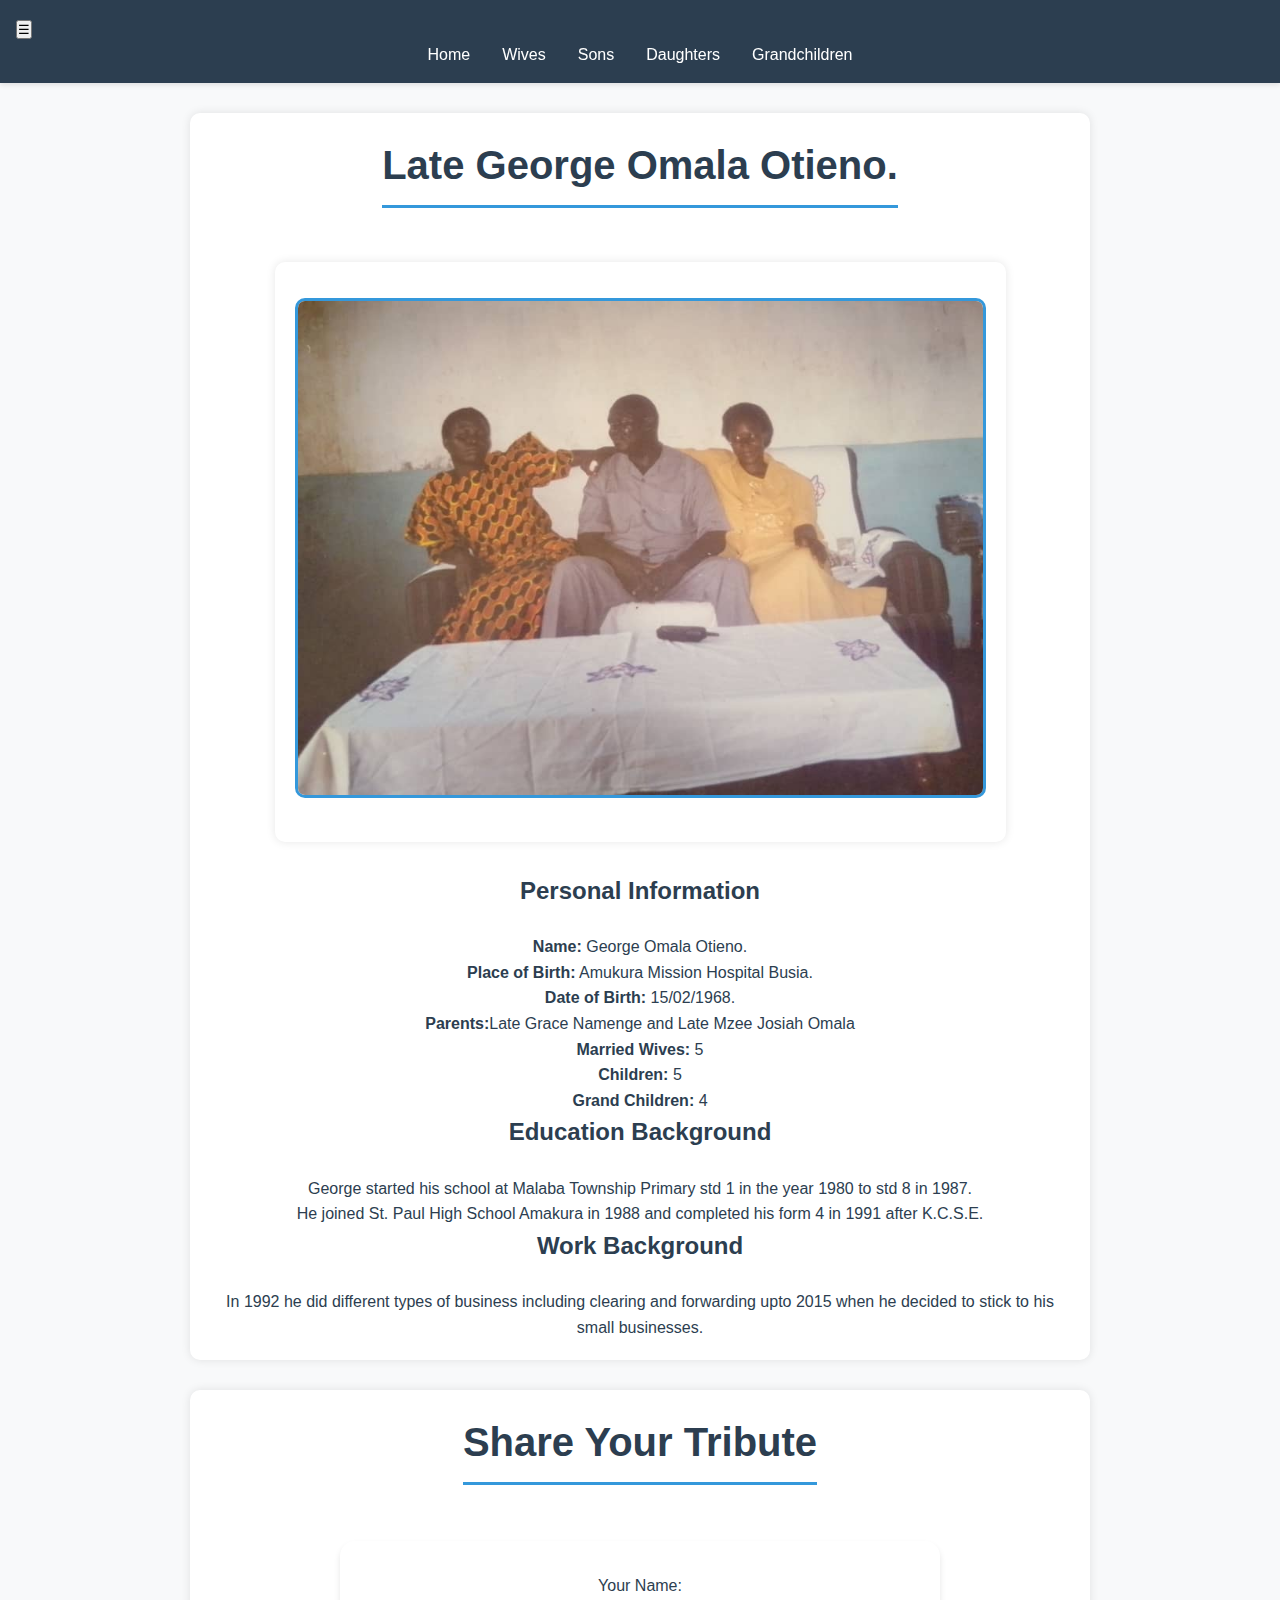
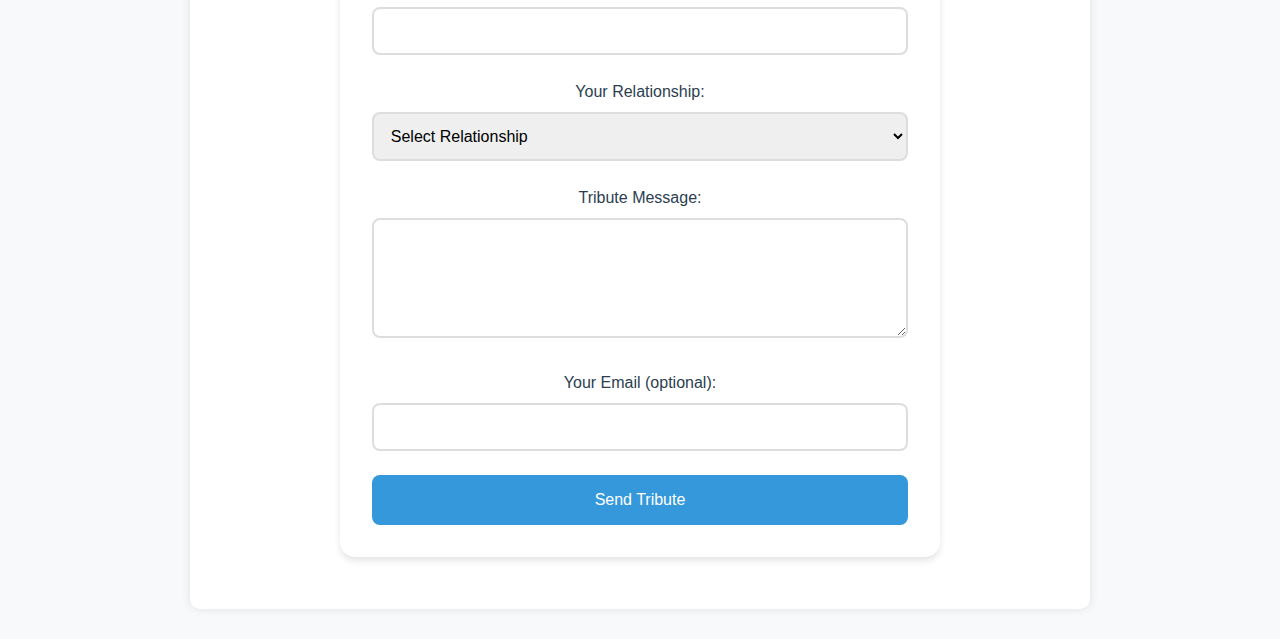
<file: index.html>
<!-- index.html -->
<!DOCTYPE html>
<html lang="en">
<head>
    <meta charset="UTF-8">
    <meta name="viewport" content="width=device-width, initial-scale=1.0">
    <title>Late George Omala Otieno.</title>
    <link rel="stylesheet" href="styles.css">
</head>
<body>
    <nav>
        <ul>
            <li><a href="index.html">Home</a></li>
            <li><a href="wives.html">Wives</a></li>
            <li><a href="sons.html">Sons</a></li>
            <li><a href="daughters.html">Daughters</a></li>
            <li><a href="grandchildren.html">Grandchildren</a></li>
        </ul>
    </nav>

    <div class="container">
        <h1>Late George Omala Otieno.</h1>
        <div class="container">
            <img src="ge.png" alt="Description of the image" width="300" height="200">
        </div>
        <div class="section">
            <h2>Personal Information</h2>
            <p><strong>Name:</strong> George Omala Otieno.</p>
            <p><strong>Place of Birth:</strong> Amukura Mission  Hospital Busia.</p>
            <p><strong>Date of Birth:</strong> 15/02/1968.</p>
            <p><strong>Parents:</strong>Late Grace Namenge and Late Mzee Josiah Omala</p>
            <p><strong>Married Wives:</strong> 5</p>
            <p><strong>Children:</strong> 5</p>
            <p><strong>Grand Children:</strong> 4</p>
        </div>

        <div class="section">
            <h2>Education Background</h2>
            <p>George started his school at Malaba Township Primary std 1 in the year 1980 to std 8 in 1987.</p>
            <p>He joined St. Paul High School Amakura in 1988 and completed his form 4 in 1991 after K.C.S.E.</p>
        </div>

        <div class="section">
            <h2>Work Background</h2>
            <p>In 1992 he did different types of business including clearing and forwarding upto 2015 when he decided to stick to his small businesses.</p>
        </div>
    </div>
    <div class="container">
        <h1>Share Your Tribute</h1>
        
        <div class="tribute-form">
            <form id="tributeForm">
                <div class="form-group">
                    <label for="name">Your Name:</label>
                    <input type="text" id="name" name="name" required>
                </div>

                <div class="form-group">
                    <label for="relationship">Your Relationship:</label>
                    <select id="relationship" name="relationship" required>
                        <option value="">Select Relationship</option>
                        <option value="family">Family</option>
                        <option value="friend">Friend</option>
                        <option value="colleague">Colleague</option>
                        <option value="community">Community Member</option>
                    </select>
                </div>

                <div class="form-group">
                    <label for="message">Tribute Message:</label>
                    <textarea id="message" name="message" rows="5" required></textarea>
                </div>

                <div class="form-group">
                    <label for="email">Your Email (optional):</label>
                    <input type="email" id="email" name="email">
                </div>

                <button type="submit" class="submit-btn">Send Tribute</button>
            </form>

            <div id="successMessage" class="success-message"></div>
            <div id="errorMessage" class="error-message"></div>
        </div>
    </div>

    <script src="script.js"></script>
</body>
</html>
</file>
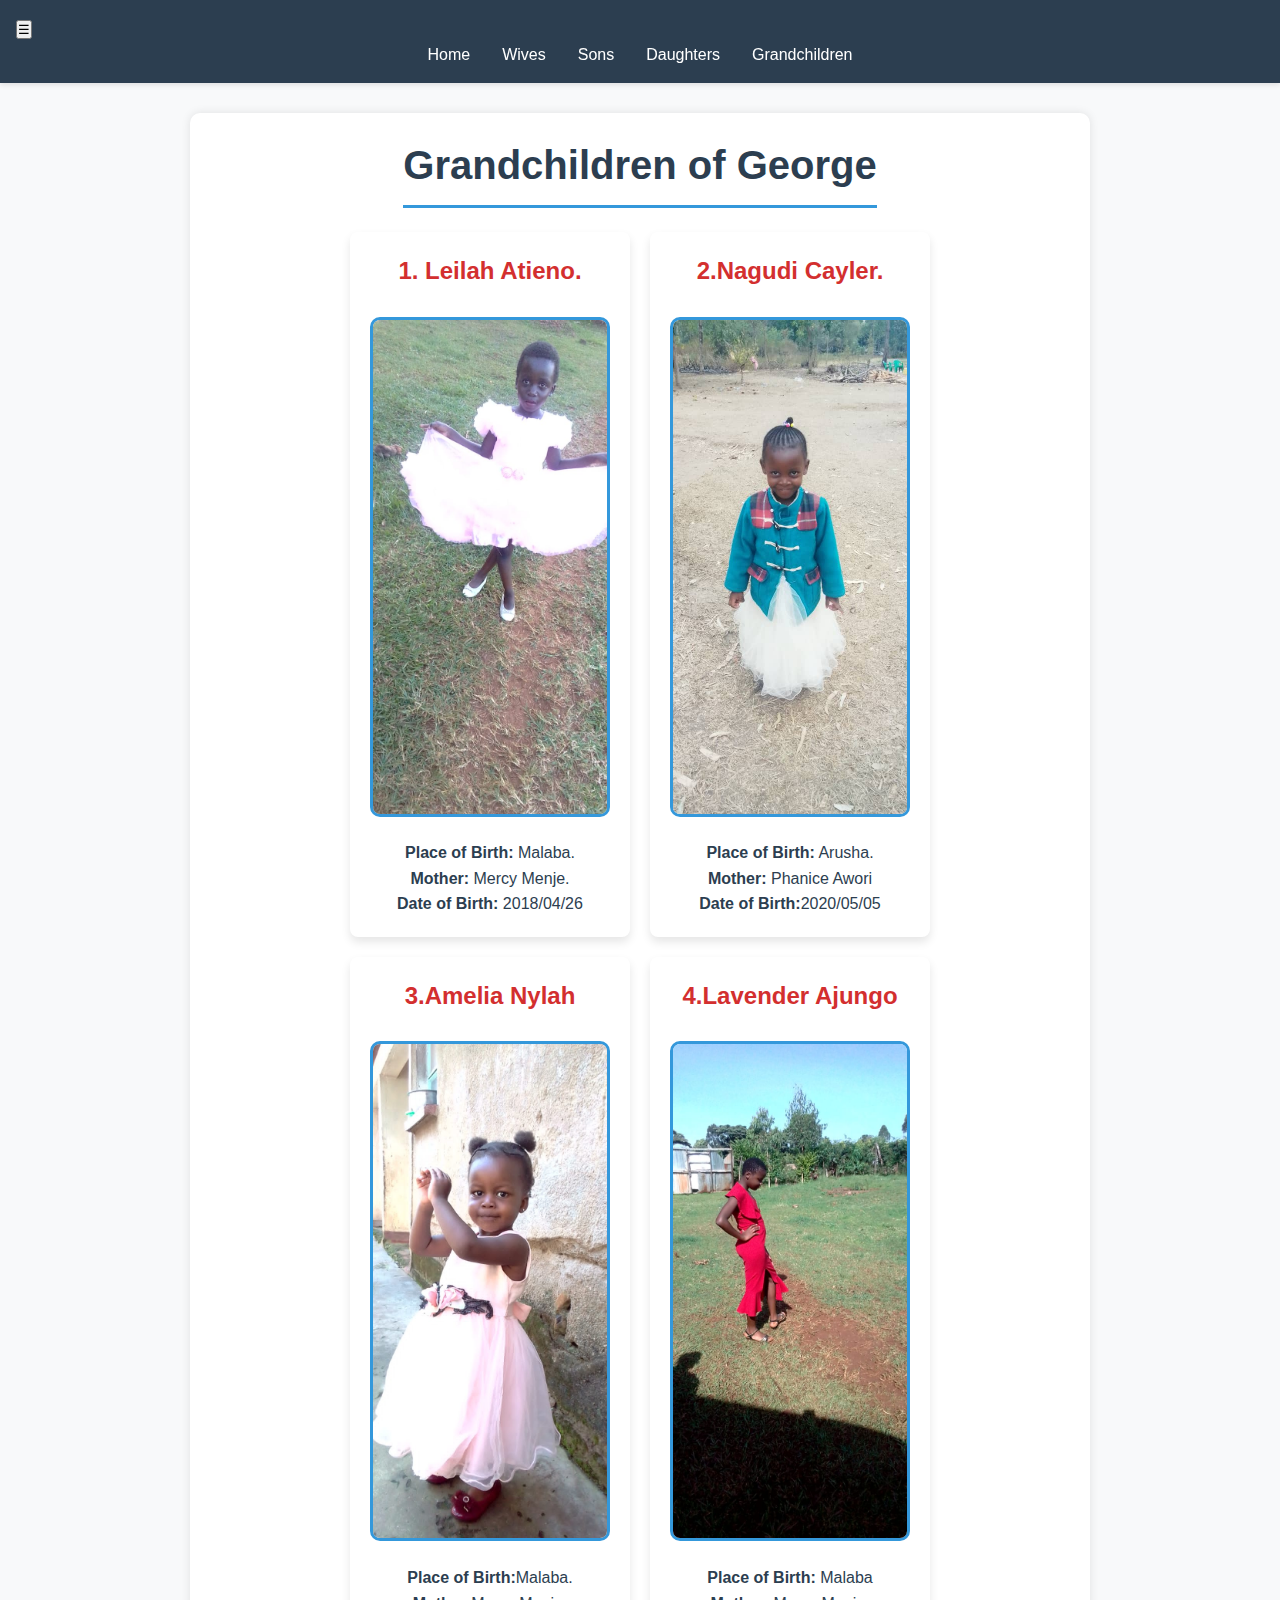
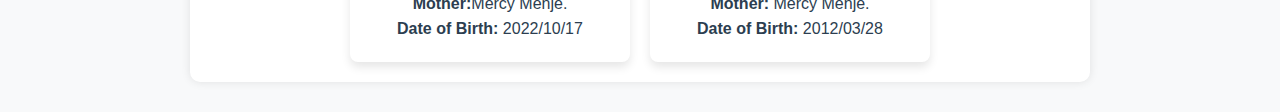
<file: grandchildren.html>
<!DOCTYPE html>
<html lang="en">
<head>
    <meta charset="UTF-8">
    <meta name="viewport" content="width=device-width, initial-scale=1.0">
    <title>Daughters - George Daniel Lobeste</title>
    <link rel="stylesheet" href="styles.css">
</head>
<body>
    <nav>
        <ul>
            <li><a href="index.html">Home</a></li>
            <li><a href="wives.html">Wives</a></li>
            <li><a href="sons.html">Sons</a></li>
            <li><a href="daughters.html">Daughters</a></li>
            <li><a href="grandchildren.html">Grandchildren</a></li>
        </ul>
    </nav>

    <div class="container">
        <h1>Grandchildren of George</h1>
        
        <div class="children-list">
            <div class="child-card">
                <h2>1. Leilah Atieno.</h2>
                <img src="le.png" alt="A beautiful scenery" width="200">

                <p><strong>Place of Birth:</strong> Malaba.</p>
                <p><strong>Mother:</strong> Mercy Menje.</p>
                <p><strong>Date of Birth:</strong> 2018/04/26</p>
                
            </div>
            <div class="child-card">
                <h2>2.Nagudi Cayler.</h2>
                <img src="gu.png" alt="A beautiful scenery" width="150">

                <p><strong>Place of Birth:</strong> Arusha.</p>
                <p><strong>Mother:</strong> Phanice Awori</p>
                <p><strong>Date of Birth:</strong>2020/05/05</p>
                
            </div>

            <div class="child-card">
                <h2>3.Amelia Nylah</h2>
                <img src="ny.png" alt="A beautiful scenery" width="150">

                <p><strong>Place of Birth:</strong>Malaba.</p>
                <p><strong>Mother:</strong>Mercy Menje.</p>
                <p><strong>Date of Birth:</strong> 2022/10/17</p>
                
            </div>

            <div class="child-card">
                <h2>4.Lavender Ajungo</h2>
                <img src="la.png" alt="A beautiful scenery" width="150">

                <p><strong>Place of Birth:</strong> Malaba</p>
                <p><strong>Mother:</strong> Mercy Menje.</p>
                <p><strong>Date of Birth:</strong> 2012/03/28</p>
                
            </div>
        </div>
    </div>

    <script src="script.js"></script>
</body>
</html>
</file>
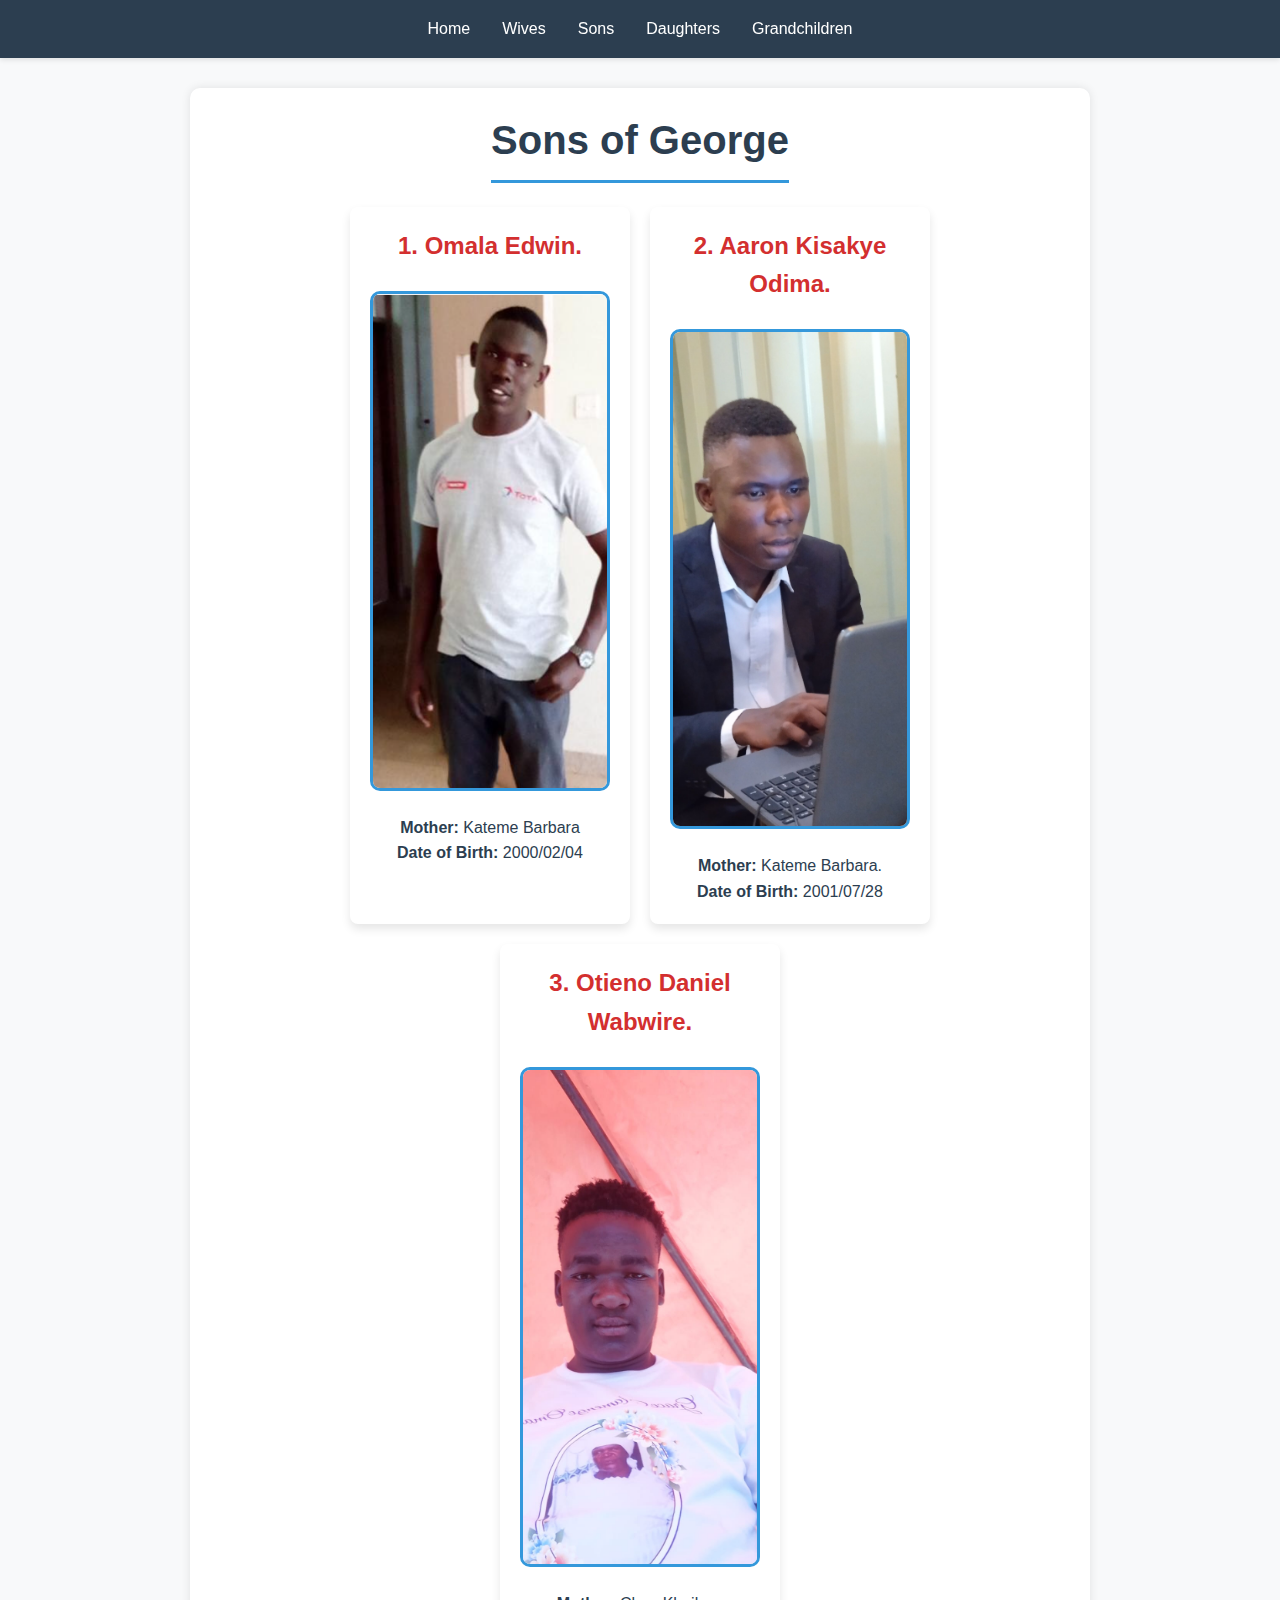
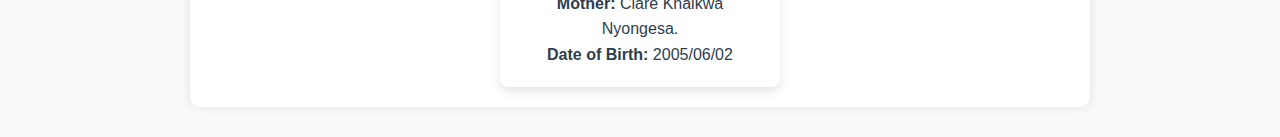
<file: sons.html>
<!-- sons.html -->
<!DOCTYPE html>
<html lang="en">
<head>
    <link rel="stylesheet" href="styles.css">
</head>
<body>
    <nav>
        <ul>
            <li><a href="../index.html">Home</a></li>
            <li><a href="../wives.html">Wives</a></li>
            <li><a href="../sons.html">Sons</a></li>
            <li><a href="../daughters.html">Daughters</a></li>
            <li><a href="grandchildren.html">Grandchildren</a></li>
        </ul>
    </nav>
    <div class="container">
        <h1>Sons of George</h1>
        
        <div class="children-list">
            <div class="child-card">
                <h2>1. Omala Edwin.</h2>
                <img src="ed.png" alt="A beautiful scenery" width="200">

                <p><strong>Mother:</strong> Kateme Barbara</p>
                <p><strong>Date of Birth:</strong> 2000/02/04</p>
                
            </div>

            <div class="child-card">
                <h2>2. Aaron Kisakye Odima.</h2>
                <img src="ceo.jpg" alt="A beautiful scenery" width="200">

                <p><strong>Mother:</strong> Kateme Barbara.</p>
                <p><strong>Date of Birth:</strong> 2001/07/28</p>
                
            </div>

            <div class="child-card">
                <h2>3. Otieno Daniel Wabwire.</h2>
                <img src="da.png" alt="A beautiful scenery" width="200">

                <p><strong>Mother:</strong> Clare Khaikwa Nyongesa.</p>
                <p><strong>Date of Birth:</strong> 2005/06/02</p>
                
            </div>
        </div>
    </div>
</body>
</html>
</file>
<file: styles.css>
/* General Styles */
.container {
    text-align: center;
}

body {
    font-family: 'Arial', sans-serif;
    margin: 0;
    padding: 0;
    background-color: #f0f8ff; /* Light Blue */
    color: #333;
    
}

/* Base Styles */
:root {
    --primary-color: #2c3e50;       /* Navy Blue */
    --secondary-color: #3498db;     /* Soft Blue */
    --accent-color: #e74c3c;        /* Coral Red */
    --background-color: #f8f9fa;    /* Light Gray */
    --text-color: #2c3e50;
    --card-bg: #ffffff;
  }
  
  * {
    margin: 0;
    padding: 0;
    box-sizing: border-box;
    font-family: 'Segoe UI', Tahoma, Geneva, Verdana, sans-serif;
  }
  
  body {
    background-color: var(--background-color);
    color: var(--text-color);
    line-height: 1.6;
  }
  
  /* Navigation */
  nav {
    background: var(--primary-color);
    padding: 1rem;
    position: sticky;
    top: 0;
    z-index: 1000;
    box-shadow: 0 2px 5px rgba(0,0,0,0.1);
  }
  
  nav ul {
    display: flex;
    justify-content: center;
    list-style: none;
    gap: 2rem;
  }
  
  nav a {
    color: white;
    text-decoration: none;
    font-weight: 500;
    transition: all 0.3s ease;
  }
  
  nav a:hover {
    color: var(--secondary-color);
    text-decoration: underline;
  }
   /* Images */
   img {
    border-radius: 10px;
    border: 3px solid var(--secondary-color);
    margin: 1rem 0;
    object-fit: cover;
    width: 100%;
    height: 500px;
    transition: transform 0.3s ease;
  }
  
  img:hover {
    transform: scale(1.03);
  }
  

/* Main Container */
.container {
    width: 85%;
    max-width: 900px;
    margin: 30px auto;
    padding: 20px;
    background: white;
    box-shadow: 0 0 10px rgba(0, 0, 0, 0.1);
    border-radius: 10px;
}

/* Headings */
h1 {
    text-align: center;
    color: #d32f2f; /* Red */
}

h2 {
    color: #007acc; /* Light Blue */
}

 /* Section Headers */
 h1, h2 {
    color: var(--primary-color);
    margin-bottom: 1.5rem;
    text-align: center;
  }
  
  h1 {
    font-size: 2.5rem;
    border-bottom: 3px solid var(--secondary-color);
    padding-bottom: 0.5rem;
    display: inline-block;
  }

/* Child and Wife Cards */
.children-list, .wives-list {
    display: flex;
    flex-wrap: wrap;
    justify-content: center;
    gap: 20px;
}

.child-card, .wife-card {
    background: #ffffff;
    padding: 20px;
    width: 280px;
    box-shadow: 0 5px 10px rgba(0, 0, 0, 0.1);
    border-radius: 8px;
    text-align: center;
    transition: transform 0.3s ease-in-out, box-shadow 0.3s;
}

.child-card:hover, .wife-card:hover {
    transform: translateY(-5px);
    box-shadow: 0 8px 15px rgba(0, 0, 0, 0.15);
}

.child-card h2, .wife-card h2 {
    margin-bottom: 10px;
    color: #d32f2f; /* Red */
}
 /* Grandchildren Page Specific */
 .grandchildren-list .child-card {
    background: #fff9f0; /* Warm background for grandchildren */
  }


/* Responsive Design */
@media (max-width: 768px) {
    .container {
        width: 95%;
    }

    nav ul {
        padding: 0;
        text-align: center;
    }

    nav ul li {
        display: block;
        margin: 10px 0;
    }

    .children-list, .wives-list {
        flex-direction: column;
        align-items: center;
    }
}
/* Tribute Form Styles */
.tribute-form {
    max-width: 600px;
    margin: 2rem auto;
    padding: 2rem;
    background: var(--card-bg);
    border-radius: 15px;
    box-shadow: 0 4px 6px rgba(0,0,0,0.1);
}

.form-group {
    margin-bottom: 1.5rem;
}

label {
    display: block;
    margin-bottom: 0.5rem;
    color: var(--primary-color);
    font-weight: 500;
}

input, select, textarea {
    width: 100%;
    padding: 0.8rem;
    border: 2px solid #ddd;
    border-radius: 8px;
    font-size: 1rem;
    transition: border-color 0.3s ease;
}

input:focus, select:focus, textarea:focus {
    border-color: var(--secondary-color);
    outline: none;
}

.submit-btn {
    background: var(--secondary-color);
    color: white;
    padding: 1rem 2rem;
    border: none;
    border-radius: 8px;
    font-size: 1rem;
    cursor: pointer;
    transition: background 0.3s ease;
    width: 100%;
}

.submit-btn:hover {
    background: var(--primary-color);
}

.success-message {
    background: #d4edda;
    color: #155724;
    padding: 1rem;
    border-radius: 8px;
    margin-top: 1rem;
    display: none;
}

.error-message {
    background: #f8d7da;
    color: #721c24;
    padding: 1rem;
    border-radius: 8px;
    margin-top: 1rem;
    display: none;
}
</file>
